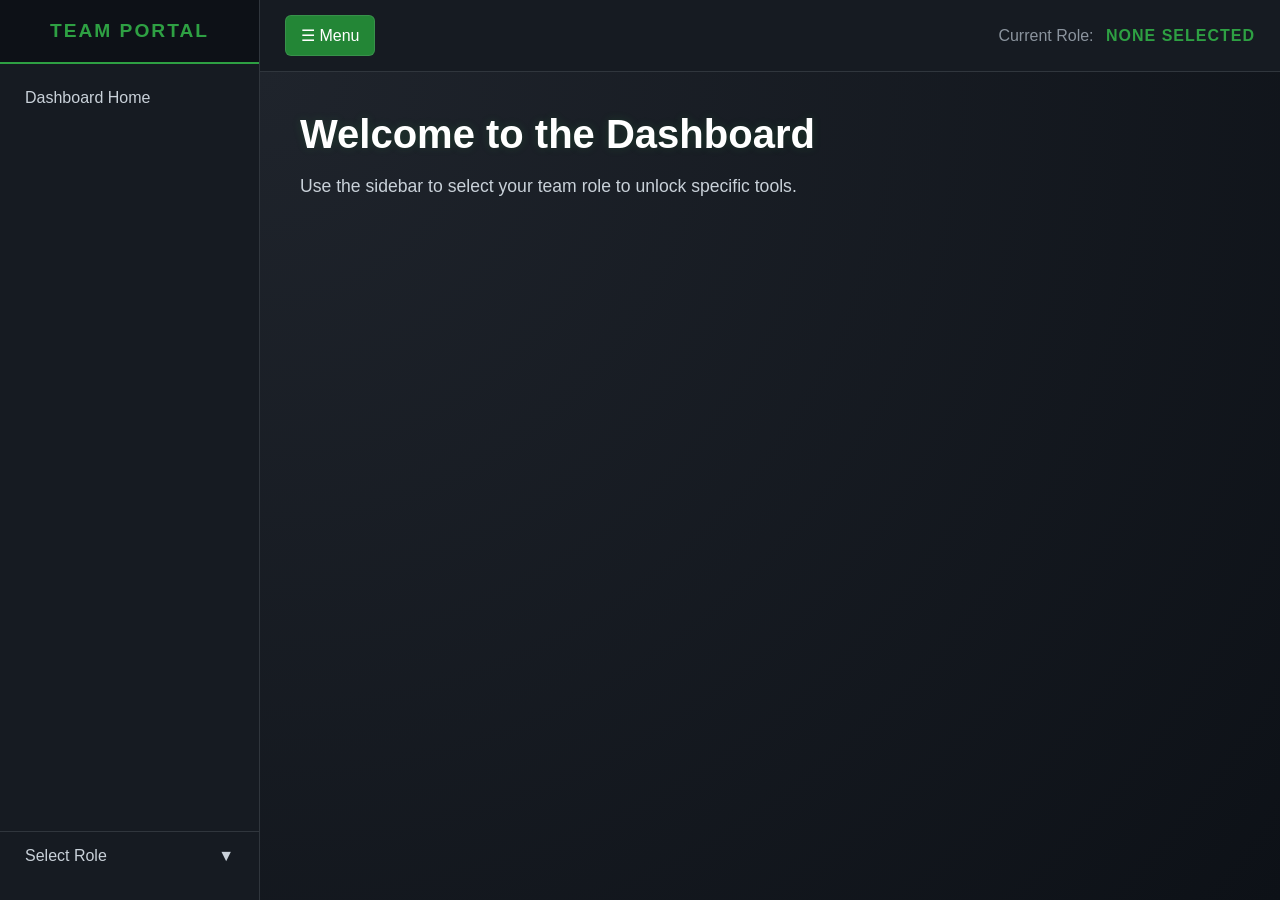
<file: Frontend/index.html>
<!DOCTYPE html>
<html lang="en">
<head>
    <meta charset="UTF-8">
    <meta name="viewport" content="width=device-width, initial-scale=1.0">
    <title>Team 4926 Dashboard</title>
    <link rel="stylesheet" href="style.css">
</head>
<body>
    <nav id="sidebar" class="sidebar">
        <div>
            <div class="sidebar-header">
                <h2>Team Portal</h2>
            </div>
            
            <ul class="nav-links">
                <li><a href="#">Dashboard Home</a></li>
                <li id="whiteboard-link" style="display: none;">
                    <a href="Drawing App/drawing_App_Index.html">Whiteboard Tool</a>
                </li> 
            </ul>
        </div>

        <div class="sidebar-bottom">
            <div class="dropdown-container">
                <button class="dropdown-btn" id="role-btn">
                    Select Role <span class="arrow">&#9660;</span>
                </button>
                <ul class="dropdown-menu" id="role-menu">
                    <li><a href="#" class="role-option" data-role="Pit Scout">Pit Scout</a></li>
                    <li><a href="#" class="role-option" data-role="Scout">Scout</a></li>
                    <li><a href="#" class="role-option" data-role="Lead Scout">Lead Scout</a></li>
                    <li><a href="#" class="role-option" data-role="Pit Crew">Pit Crew</a></li>
                    <li><a href="#" class="role-option" data-role="Drive Team">Drive Team</a></li>
                </ul>
            </div>
        </div>
    </nav>

    <main id="main-content" class="main-content">
        <header>
            <button id="toggle-btn" class="toggle-btn">&#9776; Menu</button>
            <div class="user-status">
                Current Role: <span id="current-role-display" class="highlight">None Selected</span>
            </div>
        </header>
        
        <div class="content-area">
            <h1>Welcome to the Dashboard</h1>
            <p>Use the sidebar to select your team role to unlock specific tools.</p>
        </div>
    </main>

    <script src="script.js"></script>
</body>
</html>
</file>
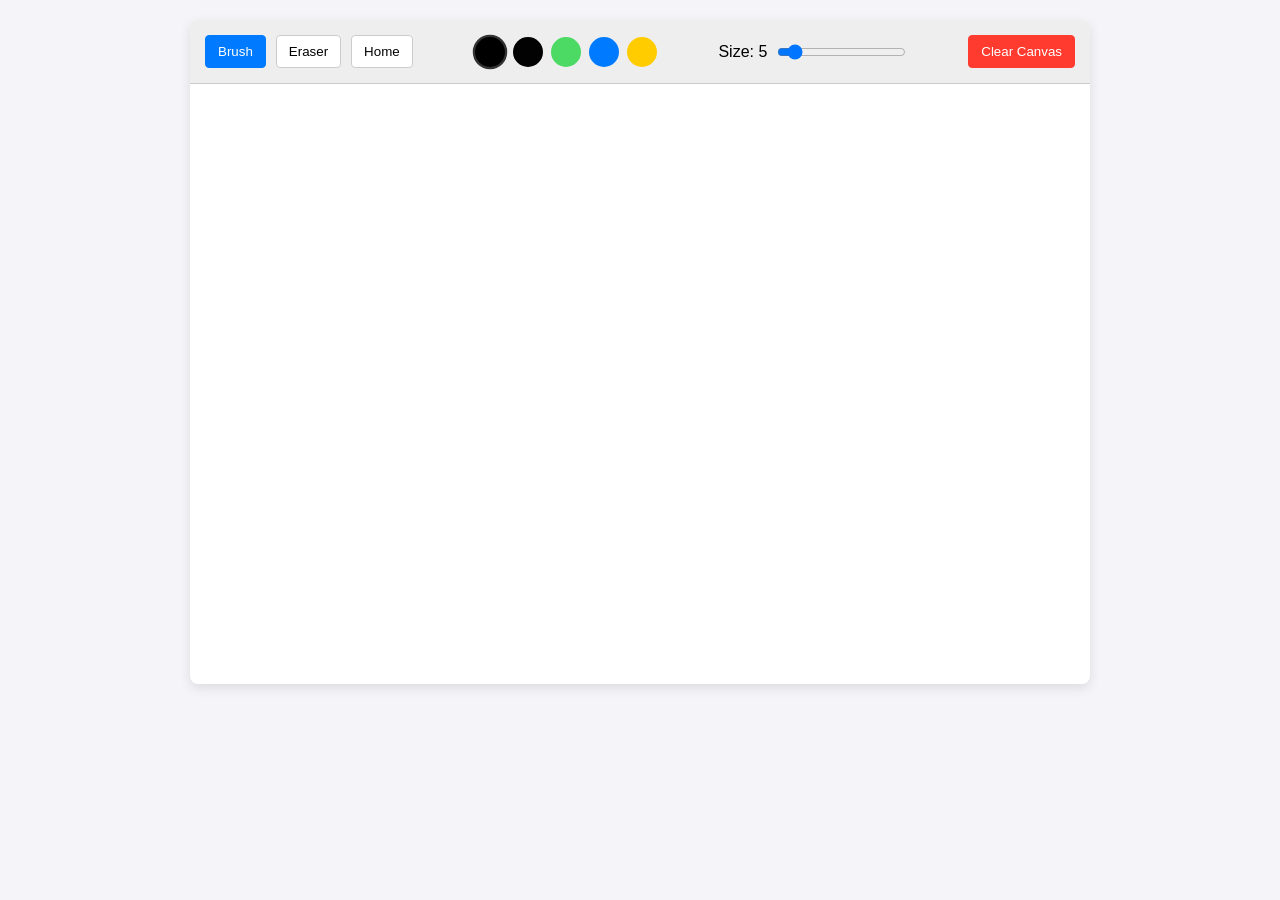
<file: Frontend/Drawing App/drawing_App_Index.html>
<!DOCTYPE html>
<html lang="en">
<head>
    <meta charset="UTF-8">
    <meta name="viewport" content="width=device-width, initial-scale=1.0">
    <title>Team 4926 GalacTech Webapp</title>
    <link rel="stylesheet" href="drawing_App_Style.css">
</head>
<body>
    <div class="app-container">
        <div class="toolbar">
            <div class="tool-group">
                <button id="btn-brush" class="tool-btn active">Brush</button>
                <button id="btn-eraser" class="tool-btn">Eraser</button>
                <button id="btn-home" class="tool-btn" onclick="window.location.href='/Frontend/index.html'">Home</button>
            </div>
            
            <div class="tool-group colors">
                <div class="color-swatch active" style="background-color: #000000;" data-color="#000000"></div>
                <div class="color-swatch" style="background-color: #020202;" data-color="#FF3B30"></div>
                <div class="color-swatch" style="background-color: #4CD964;" data-color="#4CD964"></div>
                <div class="color-swatch" style="background-color: #007AFF;" data-color="#007AFF"></div>
                <div class="color-swatch" style="background-color: #FFCC00;" data-color="#FFCC00"></div>
            </div>

            <div class="tool-group">
                <label for="brush-size">Size: <span id="size-label">5</span></label>
                <input type="range" id="brush-size" min="1" max="50" value="5">
            </div>

            <div class="tool-group">
                <button id="btn-clear" class="action-btn">Clear Canvas</button>
            </div>
        </div>

        <div class="canvas-container">
            <canvas id="drawing-canvas"></canvas>
        </div>
    </div>

    <script src="drawing_App_Script.js"></script>
</body>
</html>
</file>
<file: Frontend/style.css>
/* --- GalacTech FRC 4926 Theme --- */
/* Deep space dark mode with Groovin' Green accents */

* { 
    box-sizing: border-box; 
    margin: 0; 
    padding: 0; 
    font-family: 'Segoe UI', Tahoma, Geneva, Verdana, sans-serif; 
}

body { 
    display: flex; 
    height: 100vh; 
    background-color: #0d1117; /* Deep space dark background */
    color: #c9d1d9; /* Soft tech gray for standard text */
    overflow: hidden; 
}

/* --- Sidebar Styles --- */
.sidebar { 
    width: 260px; 
    background: #161b22; /* Slightly lighter dark shade for sidebar */
    color: white; 
    transition: width 0.3s ease; 
    display: flex; 
    flex-direction: column; 
    justify-content: space-between; 
    white-space: nowrap; 
    border-right: 1px solid #30363d;
}

.sidebar.collapsed { 
    width: 0; 
    border-right: none;
}

.sidebar-header { 
    padding: 20px; 
    background: #0d1117; 
    text-align: center; 
    border-bottom: 2px solid #2ea043; /* GalacTech Green Accent */
}

.sidebar-header h2 {
    color: #2ea043; 
    text-transform: uppercase;
    letter-spacing: 2px;
    font-size: 1.2rem;
}

.nav-links { 
    list-style: none; 
    padding: 10px 0; 
}

.nav-links li a, .dropdown-btn { 
    display: block; 
    padding: 15px 25px; 
    color: #c9d1d9; 
    text-decoration: none; 
    font-size: 16px; 
    border: none; 
    background: none; 
    width: 100%; 
    text-align: left; 
    cursor: pointer; 
    transition: all 0.2s ease; 
}

.nav-links li a:hover, .dropdown-btn:hover { 
    background: #2ea043; /* Green highlight on hover */
    color: #ffffff;
}

/* --- Bottom Sidebar Section --- */
.sidebar-bottom {
    margin-top: auto; 
    background: #161b22; 
    padding-bottom: 20px; 
    border-top: 1px solid #30363d;
}

.sidebar-bottom .dropdown-container {
    width: 100%;
}

/* --- Dropdown Styles --- */
.dropdown-menu { 
    list-style: none; 
    background: #0d1117; /* Dark dropdown interior */
    display: none; 
}

.dropdown-menu.show { 
    display: block; 
    border-left: 3px solid #2ea043; /* Green left border to indicate open state */
}

.dropdown-menu a { 
    padding-left: 45px; 
    font-size: 14px; 
    color: #8b949e;
}

.dropdown-menu a:hover {
    color: #2ea043;
    background: transparent;
    padding-left: 50px; /* Cool slight indent animation on hover */
}

.arrow { 
    float: right; 
    transition: transform 0.3s; 
}

.dropdown-btn.active .arrow { 
    transform: rotate(180deg); 
}

.dropdown-btn.active {
    color: #2ea043;
}

/* --- Main Content Styles --- */
.main-content { 
    flex: 1; 
    display: flex; 
    flex-direction: column; 
    min-width: 0; 
}

header { 
    background: #161b22; 
    padding: 15px 25px; 
    border-bottom: 1px solid #30363d;
    display: flex; 
    justify-content: space-between; 
    align-items: center; 
}

.toggle-btn { 
    background: #238636; /* Darker tech green for button */
    color: white; 
    border: 1px solid rgba(240, 246, 252, 0.1); 
    padding: 10px 15px; 
    cursor: pointer; 
    border-radius: 6px; 
    font-size: 16px; 
    transition: background 0.2s, transform 0.1s;
}

.toggle-btn:hover { 
    background: #2ea043; 
    transform: scale(1.02);
}

.user-status { 
    font-weight: 500; 
    color: #8b949e; 
}

.highlight { 
    color: #2ea043; 
    font-weight: bold;
    text-transform: uppercase;
    letter-spacing: 1px;
    padding-left: 8px;
}

.content-area { 
    padding: 40px; 
    overflow-y: auto; 
    background: radial-gradient(circle at top left, #1f242c, #0d1117); /* Subtle metallic/space gradient */
    height: 100%;
}

.content-area h1 {
    margin-bottom: 15px;
    color: #ffffff;
    font-size: 2.5rem;
    text-shadow: 0px 0px 10px rgba(46, 160, 67, 0.2); /* Slight green glow */
}

.content-area p {
    font-size: 1.1rem;
    line-height: 1.6;
    max-width: 600px;
}
</file>
<file: Frontend/Drawing App/drawing_App_Style.css>
* { 
    box-sizing: border-box; 
    margin: 0; 
    padding: 0; 
}

body { 
    font-family: sans-serif; 
    background-color: #f4f4f9; 
    display: flex; 
    justify-content: center; 
    padding: 20px; 
}

.app-container { 
    background: white; 
    border-radius: 8px; 
    box-shadow: 0 4px 12px rgba(0,0,0,0.1); 
    overflow: hidden; 
    width: 100%; 
    max-width: 900px; 
    display: flex; 
    flex-direction: column; 
}

.toolbar { 
    padding: 15px; 
    background: #eeeeee; 
    border-bottom: 1px solid #cccccc; 
    display: flex; 
    flex-wrap: wrap; 
    gap: 20px; 
    align-items: center; 
    justify-content: space-between; 
}

.tool-group { 
    display: flex; 
    align-items: center; 
    gap: 10px; 
}

button { 
    padding: 8px 12px; 
    border-radius: 4px; 
    cursor: pointer; 
    background: #ffffff; 
    border: 1px solid #cccccc; 
    transition: all 0.2s ease; 
}

button.active { 
    background: #007AFF; 
    color: white; 
    border-color: #007AFF; 
}

.colors { 
    display: flex; 
    gap: 8px; 
}

.color-swatch { 
    width: 30px; 
    height: 30px; 
    border-radius: 50%; 
    cursor: pointer; 
    border: 2px solid transparent; 
    transition: transform 0.2s ease; 
}

.color-swatch.active { 
    border-color: #333333; 
    transform: scale(1.15); 
}

.action-btn { 
    background: #FF3B30; 
    color: white; 
    border-color: #FF3B30; 
}

.action-btn:hover {
    background: #d63026;
}

.canvas-container { 
    position: relative; 
    width: 100%; 
    height: 600px; 
    cursor: crosshair; 
}

canvas { 
    width: 100%; 
    height: 100%; 
    display: block; 
}
</file>
